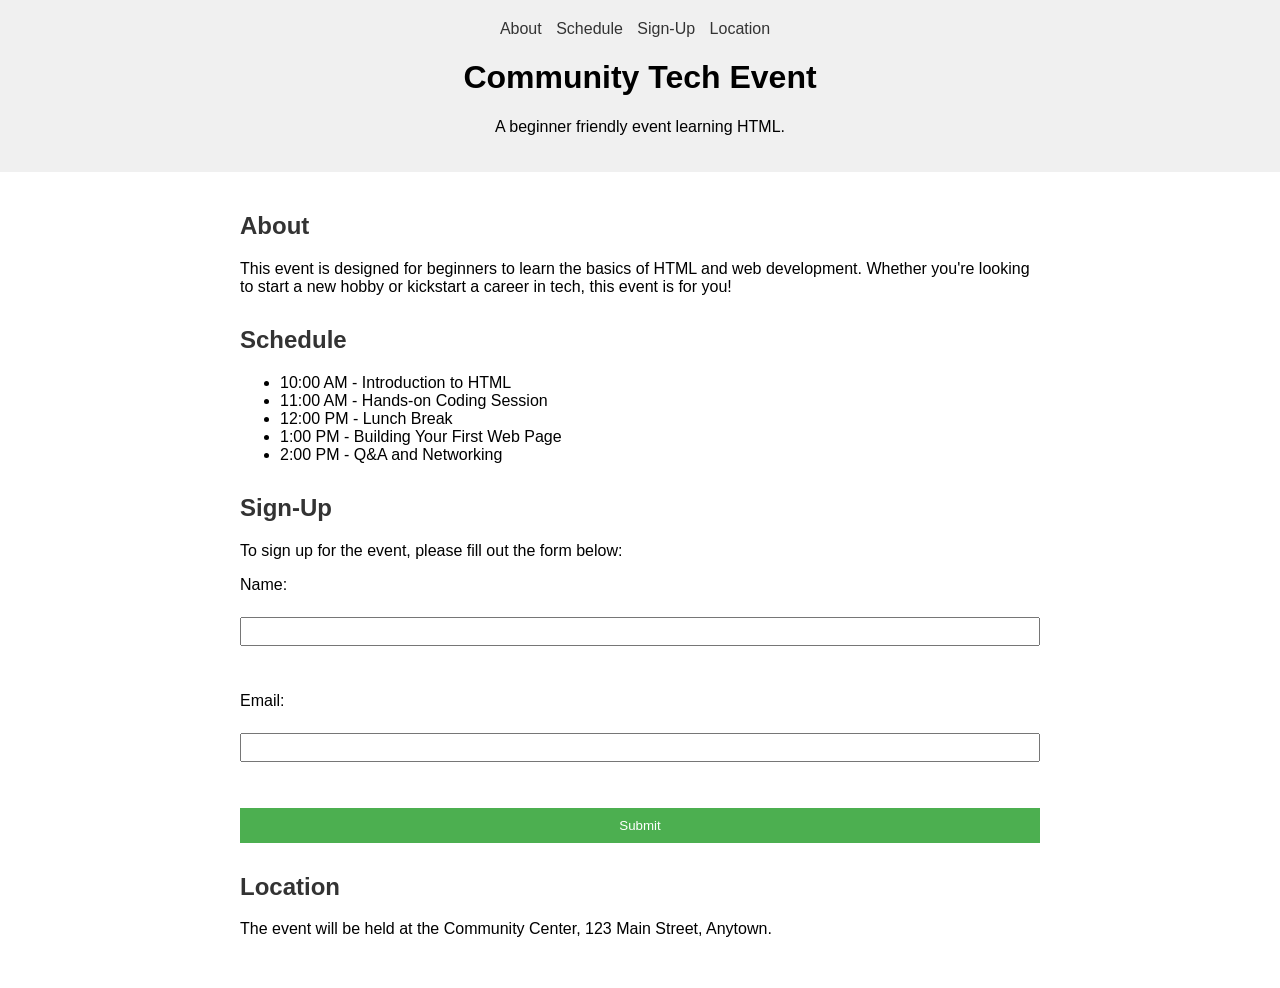
<file: project1.html>
<!DOCTYPE html>
<html lang="en">
<head>
    <meta charset="UTF-8">
    <meta name="viewport" content="width=device-width, initial-scale=1.0">
    <title>project1</title>
    <link rel="stylesheet" href="./project1.css">
</head>
<body>
    <header>
        <nav>
            <a href="#about">About</a>
            <a href="#schedule">Schedule</a>
            <a href="#signup">Sign-Up</a>
            <a href="#location">Location</a>
        </nav>
        <h1>Community Tech Event</h1>
        <p>A beginner friendly event learning HTML.</p>
    </header>
    <main>
        <section id="about">
            <h2>About</h2>
            <p>This event is designed for beginners to learn the basics of HTML and web development. Whether you're looking to start a new hobby or kickstart a career in tech, this event is for you!</p>
        </section>
        <section id="schedule">
            <h2>Schedule</h2>
            <ul>
                <li>10:00 AM - Introduction to HTML</li>
                <li>11:00 AM - Hands-on Coding Session</li>
                <li>12:00 PM - Lunch Break</li>
                <li>1:00 PM - Building Your First Web Page</li>
                <li>2:00 PM - Q&A and Networking</li>
            </ul>
        </section>
        <section id="signup">
            <h2>Sign-Up</h2>
            <p>To sign up for the event, please fill out the form below:</p>
            <form action="/submit" method="post">
                <label for="name">Name:</label><br>
                <input type="text" id="name" name="name"><br><br>
                <label for="email">Email:</label><br>
                <input type="email" id="email" name="email"><br><br>
                <input type="submit" value="Submit">
            </form>
        </section>
        <section id="location">
            <h2>Location</h2>
            <p>The event will be held at the Community Center, 123 Main Street, Anytown.</p>
        </section>
    </main>
</body>
</html>
</file>
<file: project1.css>
body {
    font-family: Arial, sans-serif;
    margin: 0;
    padding: 0;
}

header {
    background-color: #f0f0f0;
    padding: 20px;
    text-align: center;
}

nav {
    margin-bottom: 20px;
}

nav a {
    margin-right: 10px;
    text-decoration: none;
    color: #333;
}

nav a:hover {
    text-decoration: underline;
}

main {
    max-width: 800px;
    margin: 0 auto;
    padding: 20px;
}

section {
    margin-bottom: 30px;
}

h2 {
    color: #333;
}

form {
    display: flex;
    flex-direction: column;
}

label {
    margin-bottom: 5px;
}

input[type="text"],
input[type="email"] {
    margin-bottom: 10px;
    padding: 5px;
}

input[type="submit"] {
    background-color: #4CAF50;
    color: white;
    padding: 10px 20px;
    border: none;
    cursor: pointer;
}

input[type="submit"]:hover {
    background-color: #45a049;
}
</file>
